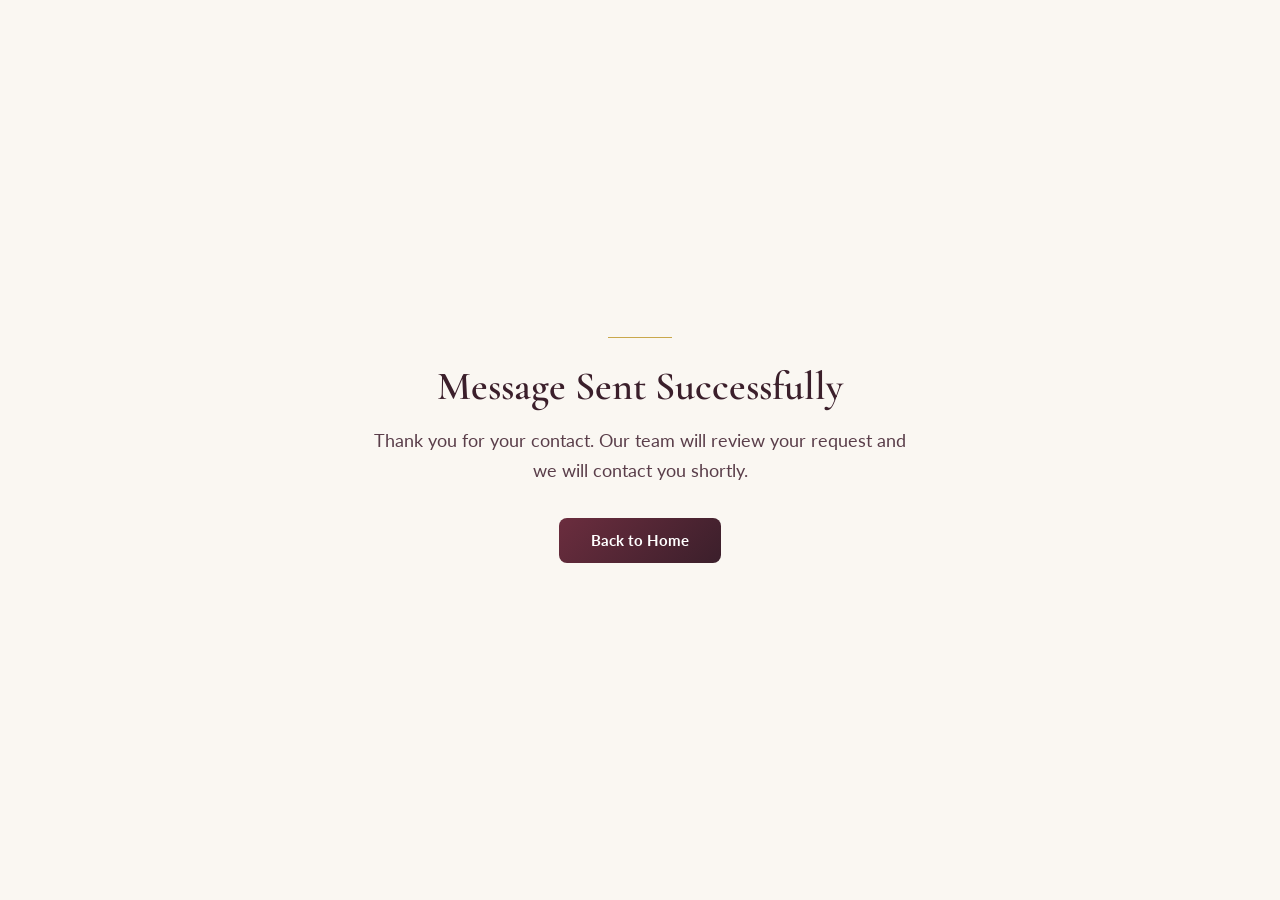
<file: thank-you-en.html>
<!DOCTYPE html>
<html lang="en">
<head>
  <meta charset="UTF-8" />
  <meta name="viewport" content="width=device-width, initial-scale=1.0" />
  <title>Message Sent — Omni Relax</title>
  <meta name="description" content="Your message was sent successfully. We will contact you shortly." />
  <link rel="preconnect" href="https://fonts.googleapis.com" />
  <link rel="preconnect" href="https://fonts.gstatic.com" crossorigin />
  <link href="https://fonts.googleapis.com/css2?family=Cormorant+Garamond:ital,wght@0,400;0,500;0,600;0,700;1,400;1,500;1,600&family=Lato:wght@300;400;700&display=swap" rel="stylesheet" />
  <link rel="stylesheet" href="style.css" />
  <style>
    .thankyou-section {
      min-height: 100vh;
      display: flex;
      align-items: center;
      justify-content: center;
      text-align: center;
      padding: 2rem;
    }
    .thankyou-content {
      max-width: 560px;
    }
    .thankyou-content h1 {
      font-family: 'Cormorant Garamond', serif;
      font-size: 2.5rem;
      font-weight: 600;
      color: #3b1f2b;
      margin-bottom: 1rem;
    }
    .thankyou-content p {
      font-family: 'Lato', sans-serif;
      font-size: 1.1rem;
      color: #5a3e4a;
      line-height: 1.7;
      margin-bottom: 2rem;
    }
    .thankyou-content a {
      display: inline-block;
      font-family: 'Lato', sans-serif;
      font-weight: 700;
      font-size: 0.95rem;
      color: #fff;
      background: linear-gradient(135deg, #6b2d3e, #3b1f2b);
      padding: 0.85rem 2rem;
      border-radius: 8px;
      text-decoration: none;
      transition: opacity 0.3s;
    }
    .thankyou-content a:hover {
      opacity: 0.85;
    }
  </style>
</head>
<body>
  <section class="thankyou-section">
    <div class="thankyou-content">
      <div class="gold-line-center" style="margin-bottom:1.5rem"></div>
      <h1>Message Sent Successfully</h1>
      <p>Thank you for your contact. Our team will review your request and we will contact you shortly.</p>
      <a href="/">Back to Home</a>
    </div>
  </section>
</body>
</html>
</file>
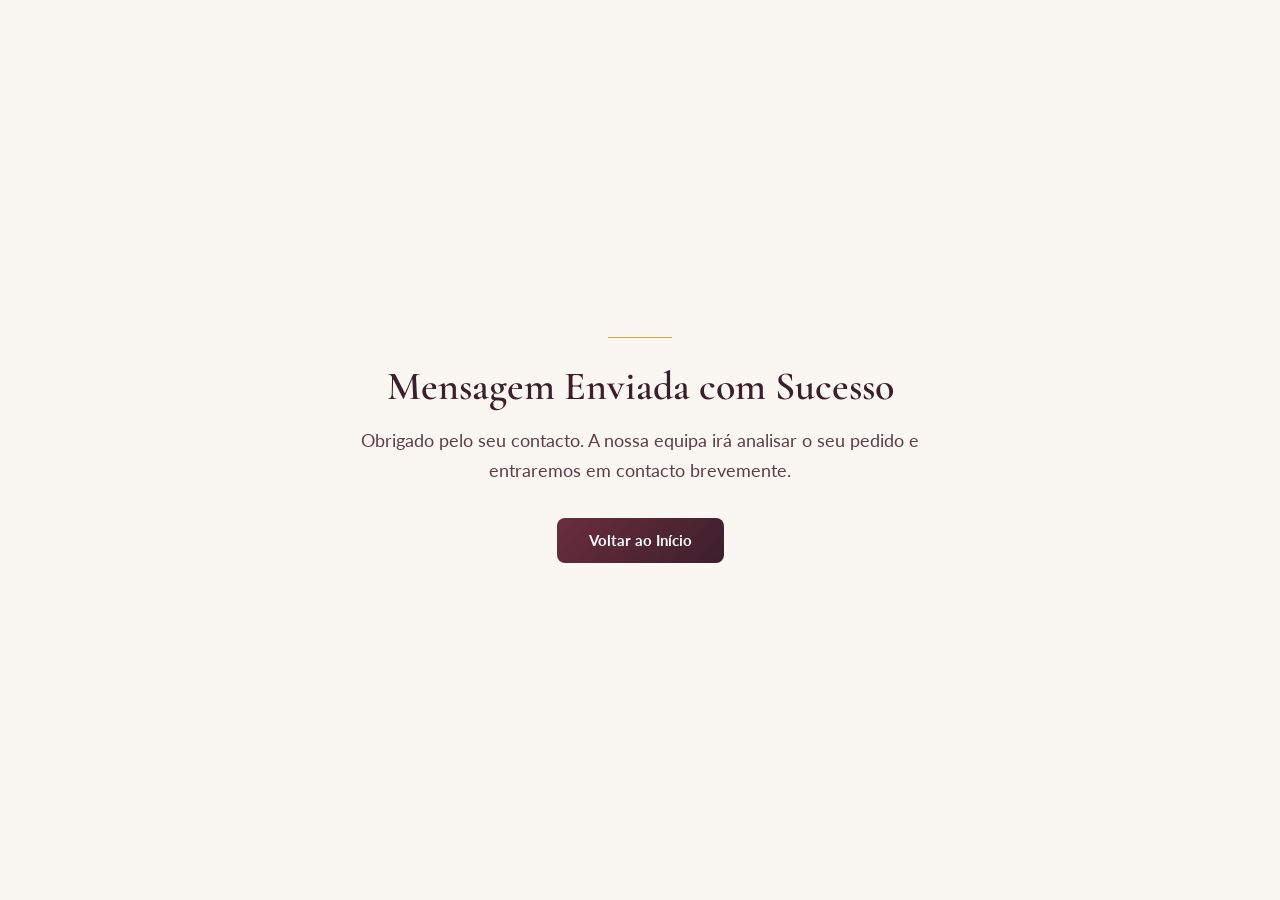
<file: thank-you.html>
<!DOCTYPE html>
<html lang="pt">
<head>
  <meta charset="UTF-8" />
  <meta name="viewport" content="width=device-width, initial-scale=1.0" />
  <title>Mensagem Enviada — Omni Relax</title>
  <meta name="description" content="A sua mensagem foi enviada com sucesso. Entraremos em contacto brevemente." />
  <link rel="preconnect" href="https://fonts.googleapis.com" />
  <link rel="preconnect" href="https://fonts.gstatic.com" crossorigin />
  <link href="https://fonts.googleapis.com/css2?family=Cormorant+Garamond:ital,wght@0,400;0,500;0,600;0,700;1,400;1,500;1,600&family=Lato:wght@300;400;700&display=swap" rel="stylesheet" />
  <link rel="stylesheet" href="style.css" />
  <style>
    .thankyou-section {
      min-height: 100vh;
      display: flex;
      align-items: center;
      justify-content: center;
      text-align: center;
      padding: 2rem;
    }
    .thankyou-content {
      max-width: 560px;
    }
    .thankyou-content h1 {
      font-family: 'Cormorant Garamond', serif;
      font-size: 2.5rem;
      font-weight: 600;
      color: #3b1f2b;
      margin-bottom: 1rem;
    }
    .thankyou-content p {
      font-family: 'Lato', sans-serif;
      font-size: 1.1rem;
      color: #5a3e4a;
      line-height: 1.7;
      margin-bottom: 2rem;
    }
    .thankyou-content a {
      display: inline-block;
      font-family: 'Lato', sans-serif;
      font-weight: 700;
      font-size: 0.95rem;
      color: #fff;
      background: linear-gradient(135deg, #6b2d3e, #3b1f2b);
      padding: 0.85rem 2rem;
      border-radius: 8px;
      text-decoration: none;
      transition: opacity 0.3s;
    }
    .thankyou-content a:hover {
      opacity: 0.85;
    }
  </style>
</head>
<body>
  <section class="thankyou-section">
    <div class="thankyou-content">
      <div class="gold-line-center" style="margin-bottom:1.5rem"></div>
      <h1>Mensagem Enviada com Sucesso</h1>
      <p>Obrigado pelo seu contacto. A nossa equipa irá analisar o seu pedido e entraremos em contacto brevemente.</p>
      <a href="/">Voltar ao Início</a>
    </div>
  </section>
</body>
</html>
</file>
<file: style.css>
/* ============================================================
   OMNI RELAX — STATIC SITE STYLESHEET
   ============================================================ */

/* ---------- CSS Custom Properties ---------- */
:root {
  --font-display: 'Cormorant Garamond', Georgia, serif;
  --font-body: 'Lato', system-ui, sans-serif;

  --color-wine: #722F37;
  --color-wine-dark: #5a2029;
  --color-espresso: #2C1810;
  --color-espresso-light: #5C3D2E;
  --color-gold: #C9A84C;
  --color-gold-light: #D4B86A;
  --color-gold-dark: #A8893A;
  --color-cream: #FAF7F2;
  --color-cream-2: #F5F0E8;
}

/* ---------- Reset & Base ---------- */
*, *::before, *::after { box-sizing: border-box; margin: 0; padding: 0; }
html { scroll-behavior: smooth; }
body {
  font-family: var(--font-body);
  color: var(--color-espresso);
  background: var(--color-cream);
  overflow-x: hidden;
  -webkit-font-smoothing: antialiased;
}
img, video { display: block; max-width: 100%; }
button { cursor: pointer; border: none; background: none; font-family: inherit; }
ul { list-style: none; }
address { font-style: normal; }
a { text-decoration: none; color: inherit; }
.hidden { display: none !important; }
.text-center { text-align: center; }
.block { display: block; }
.italic { font-style: italic; }

/* ---------- Container ---------- */
.container {
  width: 100%;
  max-width: 1200px;
  margin: 0 auto;
  padding: 0 1.5rem;
}

/* ============================================================
   NAVBAR
   ============================================================ */
.navbar {
  position: fixed;
  top: 0; left: 0; right: 0;
  z-index: 50;
  transition: all 0.5s ease;
  background: rgba(250,247,242,0.95);
  backdrop-filter: blur(12px);
  -webkit-backdrop-filter: blur(12px);
  box-shadow: 0 1px 3px rgba(0,0,0,0.08);
}
.navbar.at-top {
  background: transparent;
  box-shadow: none;
  backdrop-filter: none;
  -webkit-backdrop-filter: none;
}
.nav-inner {
  display: flex;
  align-items: center;
  justify-content: space-between;
  height: 4.5rem;
}
@media (min-width: 1024px) { .nav-inner { height: 5rem; } }

.nav-logo-link { display: flex; align-items: center; gap: 0.75rem; }
.nav-logo-text {
  font-family: var(--font-display);
  font-size: 1.5rem;
  font-weight: 600;
  letter-spacing: 0.025em;
  color: var(--color-wine);
  transition: color 0.5s;
}
@media (min-width: 1024px) { .nav-logo-text { font-size: 1.7rem; } }
.navbar.at-top .nav-logo-text { color: #fff; }

.nav-links {
  display: none;
  align-items: center;
  gap: 2rem;
}
@media (min-width: 1024px) { .nav-links { display: flex; } }

.nav-link {
  position: relative;
  font-family: var(--font-body);
  font-size: 0.875rem;
  font-weight: 500;
  letter-spacing: 0.025em;
  color: var(--color-espresso);
  transition: color 0.3s;
  padding: 0;
}
.nav-link:hover { color: var(--color-gold); }
.navbar.at-top .nav-link { color: rgba(255,255,255,0.85); }
.navbar.at-top .nav-link:hover { color: var(--color-gold-light); }
.nav-underline {
  position: absolute;
  bottom: -4px; left: 0;
  width: 0; height: 1px;
  background: var(--color-gold);
  transition: width 0.3s;
}
.nav-link:hover .nav-underline { width: 100%; }

.btn-fale-connosco {
  display: none;
  font-family: var(--font-body);
  font-size: 0.875rem;
  font-weight: 500;
  letter-spacing: 0.025em;
  padding: 0.625rem 1.5rem;
  background: var(--color-wine);
  color: #fff;
  border-radius: 2px;
  transition: background 0.3s;
}
.btn-fale-connosco:hover { background: var(--color-wine-dark); }
@media (min-width: 1024px) { .btn-fale-connosco { display: inline-flex; align-items: center; } }

.nav-hamburger {
  display: flex;
  align-items: center;
  justify-content: center;
  padding: 0.5rem;
  color: var(--color-espresso);
  transition: color 0.3s;
}
.navbar.at-top .nav-hamburger { color: #fff; }
@media (min-width: 1024px) { .nav-hamburger { display: none; } }

.nav-mobile-menu {
  display: none;
  flex-direction: column;
  padding: 1rem 1.5rem 1.5rem;
  background: rgba(250,247,242,0.97);
  border-top: 1px solid rgba(0,0,0,0.06);
  gap: 0.25rem;
}
.nav-mobile-menu.open { display: flex; }
.nav-mobile-link {
  font-family: var(--font-body);
  font-size: 0.9375rem;
  font-weight: 500;
  color: var(--color-espresso);
  padding: 0.625rem 0;
  text-align: left;
  border-bottom: 1px solid rgba(0,0,0,0.05);
  transition: color 0.3s;
}
.nav-mobile-link:hover { color: var(--color-gold); }
.nav-mobile-cta {
  margin-top: 0.75rem;
  font-family: var(--font-body);
  font-size: 0.875rem;
  font-weight: 500;
  letter-spacing: 0.025em;
  padding: 0.75rem 1.5rem;
  background: var(--color-wine);
  color: #fff;
  border-radius: 2px;
  transition: background 0.3s;
  text-align: center;
}
.nav-mobile-cta:hover { background: var(--color-wine-dark); }

/* ============================================================
   HERO SECTION
   ============================================================ */
.hero-section {
  position: relative;
  min-height: 100vh;
  display: flex;
  align-items: center;
  justify-content: center;
  overflow: hidden;
}
.hero-bg-wrapper { position: absolute; inset: 0; }
.hero-bg-img { width: 100%; height: 100%; object-fit: cover; }
.hero-bg-overlay {
  position: absolute; inset: 0;
  background: linear-gradient(to bottom, rgba(44,24,16,0.70) 0%, rgba(114,47,55,0.40) 50%, rgba(44,24,16,0.80) 100%);
}
.hero-content {
  position: relative;
  z-index: 10;
  text-align: center;
  padding-top: 5rem;
  padding-bottom: 5rem;
}
.hero-gold-line {
  height: 1px;
  background: var(--color-gold);
  width: 5rem;
  margin: 0 auto 2rem;
  animation: expandWidth 0.8s ease forwards;
}
.hero-eyebrow {
  font-family: var(--font-body);
  font-size: 0.875rem;
  letter-spacing: 0.3em;
  text-transform: uppercase;
  color: var(--color-gold-light);
  margin-bottom: 1.5rem;
  
  text-shadow:
    0 4px 12px rgba(0,0,0,0.75),
    0 10px 30px rgba(0,0,0,0.65),
    0 0 10px rgba(0,0,0,0.35);
  
  opacity: 0;
  transform: translateY(20px);
  animation: fadeUp 0.8s ease forwards 0.1s;
}
@media (min-width: 768px) { .hero-eyebrow { font-size: 1rem; } }
.hero-title {
  font-family: var(--font-display);
  font-size: clamp(2.25rem, 7vw, 4.5rem);
  font-weight: 600;
  line-height: 1.1;
  color: #fff;
  margin-bottom: 1.5rem;
  max-width: 56rem;
  margin-left: auto;
  margin-right: auto;

  text-shadow:
    0 4px 12px rgba(0,0,0,0.75),
    0 10px 30px rgba(0,0,0,0.65),
    0 0 10px rgba(0,0,0,0.35);

  opacity: 0;
  transform: translateY(20px);
  animation: fadeUp 0.8s ease forwards 0.25s;
}
.hero-title-italic {
  color: var(--color-gold-light);
  font-style: italic;
  margin-top: 0.5rem;
  font-weight: 600;
  letter-spacing: 0.02em;

  text-shadow:
    0 4px 12px rgba(0,0,0,0.75),
    0 10px 30px rgba(0,0,0,0.65),
    0 0 10px rgba(0,0,0,0.35);
}
.hero-subtitle {
  font-family: var(--font-body);
  font-size: 1rem;
  line-height: 1.7;
  color: #ffffff;

  text-shadow:
    0 4px 12px rgba(0,0,0,0.75),
    0 10px 30px rgba(0,0,0,0.65),
    0 0 10px rgba(0,0,0,0.35);

  max-width: 42rem;
  margin: 0 auto 2.5rem;
  opacity: 0;
  transform: translateY(20px);
  animation: fadeUp 0.8s ease forwards 0.4s;
}
@media (min-width: 768px) { .hero-subtitle { font-size: 1.125rem; } }
.hero-buttons {
  display: flex;
  flex-direction: column;
  align-items: center;
  justify-content: center;
  gap: 1rem;
  opacity: 0;
  transform: translateY(20px);
  animation: fadeUp 0.8s ease forwards 0.55s;
}
@media (min-width: 640px) { .hero-buttons { flex-direction: row; } }
.btn-primary {
  font-family: var(--font-body);
  font-size: 0.875rem;
  font-weight: 500;
  letter-spacing: 0.05em;
  padding: 0.875rem 2rem;
  background: var(--color-wine);
  color: #fff;
  border-radius: 2px;
  box-shadow: 0 10px 25px rgba(114,47,55,0.2);
  transition: background 0.3s, transform 0.2s;
}
.btn-primary:hover { background: var(--color-wine-dark); transform: translateY(-1px); }
.btn-outline-gold {
  font-family: var(--font-body);
  font-size: 0.875rem;
  font-weight: 500;
  letter-spacing: 0.05em;
  padding: 0.875rem 2rem;
  border: 1px solid rgba(201,168,76,0.4);
  color: var(--color-gold-light);
  border-radius: 2px;
  transition: background 0.3s, transform 0.2s;
}
.btn-outline-gold:hover { background: rgba(201,168,76,0.1); transform: translateY(-1px); }

.hero-scroll-indicator {
  position: absolute;
  bottom: 2rem;
  left: 50%;
  transform: translateX(-50%);
  opacity: 0;
  animation: fadeIn 1s ease forwards 1s;
}
.hero-scroll-bounce { animation: bounce 2s ease-in-out infinite; }
.chevron-down-gold { color: rgba(201,168,76,0.6); }

/* ============================================================
   SHARED SECTION STYLES
   ============================================================ */
.section-light-1 { padding: 6rem 0; background: #ffffff; }
.section-light-2 { padding: 6rem 0; background: var(--color-cream); }
.section-wine { position: relative; padding: 6rem 0; overflow: hidden; }
.section-contact { position: relative; padding: 6rem 0; overflow: hidden; }

.eyebrow-dark {
  font-family: var(--font-body);
  font-size: 0.875rem;
  letter-spacing: 0.25em;
  text-transform: uppercase;
  color: var(--color-gold-dark);
  margin-bottom: 1rem;
}
.eyebrow-gold {
  font-family: var(--font-body);
  font-size: 0.875rem;
  letter-spacing: 0.25em;
  text-transform: uppercase;
  color: var(--color-gold);
  margin-bottom: 1rem;
}
.section-heading-dark {
  font-family: var(--font-display);
  font-size: clamp(1.875rem, 4vw, 2.75rem);
  font-weight: 600;
  line-height: 1.2;
  color: var(--color-espresso);
  margin-bottom: 1.5rem;
}
.section-heading-white {
  font-family: var(--font-display);
  font-size: clamp(1.875rem, 4vw, 2.75rem);
  font-weight: 600;
  line-height: 1.2;
  color: #fff;
  margin-bottom: 1.5rem;
}
.text-wine { color: var(--color-wine); }
.text-gold-light { color: var(--color-gold-light); }
.text-espresso { color: var(--color-espresso); font-weight: 700; }

.gold-line { 
  width: 4rem; 
  height: 1px; 
  background: var(--color-gold); 
  margin-bottom: 2rem;
  animation: expandWidth 0.8s ease forwards;
}
.gold-line-center { 
  width: 4rem; 
  height: 1px; 
  background: var(--color-gold); 
  margin: 0 auto 1.5rem;
  animation: expandWidthCenter 0.8s ease forwards;
}

.section-subtext-white {
  font-family: var(--font-body);
  font-size: 0.95rem;
  line-height: 1.7;
  color: rgba(255,255,255,0.7);
  max-width: 36rem;
  margin: 0 auto;
}
.section-subtext-dark {
  font-family: var(--font-body);
  font-size: 0.95rem;
  line-height: 1.7;
  color: var(--color-espresso-light);
  max-width: 36rem;
  margin: 0 auto;
}
.body-text {
  font-family: var(--font-body);
  font-size: 0.95rem;
  line-height: 1.7;
  color: var(--color-espresso-light);
}
.section-header { margin-bottom: 4rem; }
@media (min-width: 1024px) { .section-header { margin-bottom: 5rem; } }

/* ============================================================
   ABOUT SECTION
   ============================================================ */
.about-grid { display: grid; gap: 3rem; align-items: center; }
@media (min-width: 1024px) {
  .about-grid { grid-template-columns: 1fr 1fr; gap: 5rem; }
}
.about-img-col { position: relative; }
.about-img-wrapper { position: relative; overflow: hidden; border-radius: 2px; }
.about-img { width: 100%; height: 400px; object-fit: cover; }
@media (min-width: 1024px) { .about-img { height: 500px; } }
.about-img-border {
  position: absolute; inset: 0;
  border: 1px solid rgba(201,168,76,0.2);
  border-radius: 2px;
  pointer-events: none;
}
.about-img-deco {
  position: absolute;
  bottom: -1rem; right: -1rem;
  width: 6rem; height: 6rem;
  border: 1px solid rgba(201,168,76,0.3);
  border-radius: 2px;
  display: none;
}
@media (min-width: 1024px) { .about-img-deco { display: block; } }
.about-paragraphs { display: flex; flex-direction: column; gap: 1.25rem; }

/* ============================================================
   SOLUTION SECTION
   ============================================================ */
.solution-bg-gradient {
  position: absolute; inset: 0;
  background: linear-gradient(135deg, #3D1520 0%, #722F37 50%, #4A1E28 100%);
}
.solution-bg-pattern {
  position: absolute; inset: 0;
  opacity: 0.03;
  background-image: url("data:image/svg+xml,%3Csvg width='60' height='60' viewBox='0 0 60 60' xmlns='http://www.w3.org/2000/svg'%3E%3Cg fill='none' fill-rule='evenodd'%3E%3Cg fill='%23ffffff' fill-opacity='1'%3E%3Cpath d='M36 34v-4h-2v4h-4v2h4v4h2v-4h4v-2h-4zm0-30V0h-2v4h-4v2h4v4h2V6h4V4h-4zM6 34v-4H4v4H0v2h4v4h2v-4h4v-2H6zM6 4V0H4v4H0v2h4v4h2V6h4V4H6z'/%3E%3C/g%3E%3C/g%3E%3C/svg%3E");
}
.solution-content { position: relative; z-index: 10; }
.solution-grid { display: grid; gap: 1.5rem; }
@media (min-width: 768px) { .solution-grid { grid-template-columns: 1fr 1fr; } }
@media (min-width: 1024px) { .solution-grid { grid-template-columns: 1fr 1fr 1fr; gap: 2rem; } }

.solution-card {
  padding: 2rem;
  border-radius: 2px;
  background: rgba(255,255,255,0.06);
  border: 1px solid rgba(255,255,255,0.08);
  transition: background 0.4s, border-color 0.4s, opacity 0.6s ease, transform 0.6s ease;
  opacity: 0;
  transform: translateY(30px);
}
.solution-card.visible { opacity: 1; transform: none; }
.solution-card:hover { background: rgba(255,255,255,0.1); border-color: rgba(201,168,76,0.2); }
.solution-card-icon {
  width: 3rem; height: 3rem;
  border-radius: 2px;
  background: rgba(201,168,76,0.1);
  display: flex; align-items: center; justify-content: center;
  margin-bottom: 1.25rem;
  transition: background 0.3s;
}
.solution-card:hover .solution-card-icon { background: rgba(201,168,76,0.2); }
.icon-gold { color: var(--color-gold); }
.icon-wine { color: var(--color-wine); }
.solution-card-title {
  font-family: var(--font-display);
  font-size: 1.125rem;
  font-weight: 600;
  color: #fff;
  margin-bottom: 0.75rem;
}
.solution-card-text {
  font-family: var(--font-body);
  font-size: 0.875rem;
  line-height: 1.7;
  color: rgba(255,255,255,0.6);
}

/* ============================================================
   PRODUCT SECTION
   ============================================================ */
.product-tabs {
  display: flex;
  align-items: center;
  justify-content: center;
  gap: 0.5rem;
  margin-bottom: 2rem;
}
.tab-btn {
  font-family: var(--font-body);
  font-size: 0.875rem;
  font-weight: 500;
  padding: 0.5rem 1.25rem;
  border-radius: 2px;
  transition: all 0.3s;
}
.tab-btn-inner { display: flex; align-items: center; gap: 0.5rem; }
.tab-active { background: var(--color-wine); color: #fff; }
.tab-inactive {
  background: transparent;
  color: var(--color-espresso-light);
  border: 1px solid rgba(201,168,76,0.3);
}
.tab-inactive:hover { border-color: rgba(201,168,76,0.6); }

.product-viewer-wrap { max-width: 56rem; margin: 0 auto 4rem; }
.product-viewer-box {
  position: relative;
  border-radius: 2px;
  overflow: hidden;
  border: 1px solid rgba(201,168,76,0.2);
  box-shadow: 0 20px 40px rgba(114,47,55,0.05);
}
.viewer-aspect {
  position: relative;
  width: 100%;
  padding-top: 62.5%;
  background: #1a1a1a;
}
.viewer-iframe, .viewer-video {
  position: absolute;
  top: 0; left: 0;
  width: 100%; height: 100%;
  object-fit: cover;
}
.bg-dark { background: #1a1a1a; }

.corner { position: absolute; width: 2rem; height: 2rem; }
.corner-tl { top: 0; left: 0; border-top: 2px solid rgba(201,168,76,0.4); border-left: 2px solid rgba(201,168,76,0.4); }
.corner-tr { top: 0; right: 0; border-top: 2px solid rgba(201,168,76,0.4); border-right: 2px solid rgba(201,168,76,0.4); }
.corner-bl { bottom: 0; left: 0; border-bottom: 2px solid rgba(201,168,76,0.4); border-left: 2px solid rgba(201,168,76,0.4); }
.corner-br { bottom: 0; right: 0; border-bottom: 2px solid rgba(201,168,76,0.4); border-right: 2px solid rgba(201,168,76,0.4); }

.viewer-hint {
  font-family: var(--font-body);
  font-size: 0.75rem;
  color: rgba(92,61,46,0.6);
  text-align: center;
  margin-top: 0.75rem;
  display: flex;
  align-items: center;
  justify-content: center;
  gap: 0.375rem;
}

.specs-wrap { max-width: 42rem; margin: 0 auto; }
.specs-title {
  font-family: var(--font-display);
  font-size: 1.25rem;
  font-weight: 600;
  color: var(--color-espresso);
  text-align: center;
  margin-bottom: 2rem;
}
.specs-grid {
  display: grid;
  grid-template-columns: 1fr 1fr;
  gap: 1.25rem 2rem;
}
@media (min-width: 768px) { .specs-grid { grid-template-columns: 1fr 1fr 1fr; } }
.spec-item { border-bottom: 1px solid rgba(201,168,76,0.15); padding-bottom: 0.75rem; }
.spec-label {
  font-family: var(--font-body);
  font-size: 0.75rem;
  letter-spacing: 0.1em;
  text-transform: uppercase;
  color: var(--color-gold-dark);
  margin-bottom: 0.25rem;
}
.spec-value {
  font-family: var(--font-body);
  font-size: 0.875rem;
  font-weight: 500;
  color: var(--color-espresso);
}

/* ============================================================
   PORTFOLIO SECTION
   ============================================================ */
.portfolio-grid { display: grid; gap: 3rem; align-items: center; }
@media (min-width: 1024px) {
  .portfolio-grid { grid-template-columns: 1fr 1fr; gap: 5rem; }
}
.portfolio-text-col { order: 2; }
@media (min-width: 1024px) { .portfolio-text-col { order: 1; } }
.portfolio-video-col { order: 1; }
@media (min-width: 1024px) { .portfolio-video-col { order: 2; } }
.portfolio-paragraphs { display: flex; flex-direction: column; gap: 1.25rem; margin-bottom: 2rem; }

.portfolio-location {
  display: inline-flex;
  align-items: center;
  gap: 0.75rem;
  padding: 0.75rem 1.25rem;
  background: rgba(114,47,55,0.05);
  border: 1px solid rgba(114,47,55,0.1);
  border-radius: 2px;
}
.location-name {
  font-family: var(--font-body);
  font-size: 0.875rem;
  font-weight: 600;
  color: var(--color-espresso);
}
.location-sub {
  font-family: var(--font-body);
  font-size: 0.75rem;
  color: var(--color-espresso-light);
}

.portfolio-video-wrap {
  border-radius: 2px;
  overflow: hidden;
  border: 1px solid rgba(201,168,76,0.2);
  box-shadow: 0 20px 40px rgba(114,47,55,0.05);
}
.portfolio-video-inner {
  position: relative;
  aspect-ratio: 16/9;
  background: #1a1a1a;
}
.portfolio-video { width: 100%; height: 100%; object-fit: cover; }
.portfolio-play-btn {
  position: absolute; inset: 0;
  display: flex; align-items: center; justify-content: center;
  background: rgba(44,24,16,0.3);
  transition: background 0.3s;
}
.portfolio-play-btn:hover { background: rgba(44,24,16,0.2); }
.play-btn-circle {
  width: 4rem; height: 4rem;
  border-radius: 50%;
  background: rgba(114,47,55,0.9);
  display: flex; align-items: center; justify-content: center;
  color: #fff;
  transition: transform 0.2s, background 0.3s;
}
.portfolio-play-btn:hover .play-btn-circle { transform: scale(1.05); background: var(--color-wine); }

/* ============================================================
   CONTACT SECTION
   ============================================================ */
.contact-bg-wrapper { position: absolute; inset: 0; }
.contact-bg-img { width: 100%; height: 100%; object-fit: cover; }
.contact-bg-overlay {
  position: absolute; inset: 0;
  background: linear-gradient(135deg, rgba(44,24,16,0.90) 0%, rgba(61,21,32,0.85) 50%, rgba(44,24,16,0.90) 100%);
}
.contact-content { position: relative; z-index: 10; }
.contact-header { margin-bottom: 4rem; }
.contact-grid { display: grid; gap: 3rem; max-width: 62.5rem; margin: 0 auto; }
@media (min-width: 1024px) { .contact-grid { grid-template-columns: 1fr 1fr; gap: 4rem; } }

.contact-company-name {
  font-family: var(--font-display);
  font-size: 1.25rem;
  font-weight: 600;
  color: #fff;
  margin-bottom: 2rem;
}
.contact-info-list { display: flex; flex-direction: column; gap: 1.5rem; }
.contact-info-item { display: flex; align-items: flex-start; gap: 1rem; }
.contact-icon-box {
  width: 2.5rem; height: 2.5rem;
  border-radius: 2px;
  background: rgba(201,168,76,0.1);
  display: flex; align-items: center; justify-content: center;
  flex-shrink: 0;
  margin-top: 0.125rem;
}
.contact-info-label {
  font-family: var(--font-body);
  font-size: 0.75rem;
  letter-spacing: 0.1em;
  text-transform: uppercase;
  color: rgba(255,255,255,0.5);
  margin-bottom: 0.25rem;
}
.contact-info-value { font-family: var(--font-body); font-size: 0.875rem; color: rgba(255,255,255,0.9); }
.contact-address { line-height: 1.6; }
.contact-divider-h {
  margin-top: 2.5rem;
  height: 1px;
  background: linear-gradient(to right, rgba(201,168,76,0.4), transparent);
}

.contact-form { display: flex; flex-direction: column; gap: 1.25rem; }
.form-row-2 { display: grid; gap: 1.25rem; }
@media (min-width: 640px) { .form-row-2 { grid-template-columns: 1fr 1fr; } }
.form-group { display: flex; flex-direction: column; gap: 0.5rem; }
.form-label {
  font-family: var(--font-body);
  font-size: 0.75rem;
  letter-spacing: 0.1em;
  text-transform: uppercase;
  color: rgba(255,255,255,0.5);
}
.form-input, .form-select, .form-textarea {
  font-family: var(--font-body);
  font-size: 0.875rem;
  padding: 0.75rem 1rem;
  background: rgba(255,255,255,0.06);
  border: 1px solid rgba(255,255,255,0.1);
  border-radius: 2px;
  color: #fff;
  outline: none;
  transition: border-color 0.3s;
  width: 100%;
}
.form-input::placeholder, .form-textarea::placeholder { color: rgba(255,255,255,0.3); }
.form-input:focus, .form-select:focus, .form-textarea:focus { border-color: rgba(201,168,76,0.4); }
.form-select { appearance: none; -webkit-appearance: none; cursor: pointer; }
.form-select option { color: #111; background: #fff; }
.form-textarea { resize: vertical; min-height: 7rem; }
.btn-submit {
  font-family: var(--font-body);
  font-size: 0.875rem;
  font-weight: 500;
  letter-spacing: 0.05em;
  padding: 0.875rem 2rem;
  background: var(--color-gold);
  color: var(--color-espresso);
  border-radius: 2px;
  display: inline-flex; align-items: center; justify-content: center; gap: 0.5rem;
  transition: background 0.3s, transform 0.2s;
  width: auto;
  align-self: flex-start;
}
.btn-submit:hover { background: var(--color-gold-light); transform: translateY(-1px); }
.form-success {
  display: flex;
  align-items: center;
  gap: 0.75rem;
  padding: 1rem;
  background: rgba(201,168,76,0.1);
  border: 1px solid rgba(201,168,76,0.3);
  border-radius: 2px;
  color: var(--color-gold-light);
  font-family: var(--font-body);
  font-size: 0.875rem;
}

/* ============================================================
   FOOTER
   ============================================================ */
.footer { background: var(--color-espresso); padding: 4rem 0 2rem; }
.footer-grid { display: grid; gap: 2.5rem; margin-bottom: 3rem; }
@media (min-width: 768px) { .footer-grid { grid-template-columns: 1fr 1fr 1fr; } }
.footer-brand {
  font-family: var(--font-display);
  font-size: 1.25rem;
  font-weight: 600;
  color: #fff;
  margin-bottom: 1rem;
}
.footer-brand-desc {
  font-family: var(--font-body);
  font-size: 0.875rem;
  line-height: 1.6;
  color: rgba(255,255,255,0.4);
  max-width: 18rem;
}
.footer-heading {
  font-family: var(--font-body);
  font-size: 0.75rem;
  letter-spacing: 0.2em;
  text-transform: uppercase;
  color: var(--color-gold);
  margin-bottom: 1rem;
}
.footer-links { display: flex; flex-direction: column; gap: 0.625rem; }
.footer-link {
  font-family: var(--font-body);
  font-size: 0.875rem;
  color: rgba(255,255,255,0.5);
  text-align: left;
  transition: color 0.3s;
}
.footer-link:hover { color: var(--color-gold); }
.footer-address {
  font-family: var(--font-body);
  font-size: 0.875rem;
  line-height: 1.7;
  color: rgba(255,255,255,0.5);
}
.footer-divider {
  height: 1px;
  background: linear-gradient(to right, transparent, rgba(201,168,76,0.2), transparent);
  margin-bottom: 2rem;
}
.footer-bottom {
  display: flex;
  flex-direction: column;
  align-items: center;
  justify-content: space-between;
  gap: 1rem;
}
@media (min-width: 768px) { .footer-bottom { flex-direction: row; } }
.footer-copy { font-family: var(--font-body); font-size: 0.75rem; color: rgba(255,255,255,0.3); }
.footer-location { font-family: var(--font-body); font-size: 0.75rem; color: rgba(255,255,255,0.2); }

/* ============================================================
   SCROLL ANIMATIONS
   ============================================================ */
[data-animate] {
  opacity: 0;
  transform: translateY(30px);
  transition: opacity 0.7s ease, transform 0.7s ease;
}
[data-animate].visible { opacity: 1; transform: none; }

.about-img-col[data-animate] { transform: translateX(-40px); }
.about-text-col[data-animate] { transform: translateX(40px); }
.about-img-col[data-animate].visible { transform: none; }
.about-text-col[data-animate].visible { transform: none; }

.portfolio-text-col[data-animate] { transform: translateX(-40px); }
.portfolio-video-col[data-animate] { transform: translateX(40px); }
.portfolio-text-col[data-animate].visible { transform: none; }
.portfolio-video-col[data-animate].visible { transform: none; }

.contact-info-col[data-animate] { transform: translateX(-40px); }
.contact-form-col[data-animate] { transform: translateX(40px); }
.contact-info-col[data-animate].visible { transform: none; }
.contact-form-col[data-animate].visible { transform: none; }

/* ============================================================
   KEYFRAMES
   ============================================================ */
@keyframes fadeUp {
  from { opacity: 0; transform: translateY(20px); }
  to   { opacity: 1; transform: none; }
}
@keyframes fadeIn {
  from { opacity: 0; }
  to   { opacity: 1; }
}
@keyframes bounce {
  0%, 100% { transform: translateY(0); }
  50%       { transform: translateY(8px); }
}
@keyframes expandWidth {
  from { width: 0; }
  to   { width: 4rem; }
}
@keyframes expandWidthCenter {
  from { width: 0; }
  to   { width: 4rem; }
}

/* ============================================================
   OUR STORY SECTION ADJUSTMENTS
   ============================================================ */

/* remove the forced video layout */
#historia .portfolio-video-inner {
  aspect-ratio: auto;
  background: transparent;
  position: relative;
}

/* display full image */
#historia img {
  width: 100%;
  height: auto;
  display: block; 
  object-fit: contain;
}

/* ============================================================
   LANGUAGE TOGGLE BUTTON
   ============================================================ */
.lang-toggle {
  display: none;
  align-items: center;
  gap: 0.35rem;
  font-family: var(--font-body);
  font-size: 0.8rem;
  font-weight: 700;
  letter-spacing: 0.08em;
  text-transform: uppercase;
  padding: 0.4rem 0.75rem;
  border: 1.5px solid var(--color-gold);
  border-radius: 2px;
  color: var(--color-gold);
  background: transparent;
  transition: background 0.3s, color 0.3s, border-color 0.3s;
  cursor: pointer;
  white-space: nowrap;
  margin-left: 0.75rem;
}
.lang-toggle:hover {
  background: var(--color-gold);
  color: #fff;
}
.navbar.at-top .lang-toggle {
  border-color: rgba(255,255,255,0.7);
  color: rgba(255,255,255,0.85);
}
.navbar.at-top .lang-toggle:hover {
  border-color: var(--color-gold-light);
  background: var(--color-gold-light);
  color: #fff;
}
@media (min-width: 1024px) {
  .lang-toggle { display: inline-flex; }
}

/* Mobile lang toggle inside mobile menu */
.nav-mobile-lang {
  display: flex;
  align-items: center;
  justify-content: center;
  gap: 0.35rem;
  font-family: var(--font-body);
  font-size: 0.875rem;
  font-weight: 700;
  letter-spacing: 0.08em;
  text-transform: uppercase;
  padding: 0.625rem 1.5rem;
  border: 1.5px solid var(--color-gold);
  border-radius: 2px;
  color: var(--color-gold);
  background: transparent;
  margin-top: 0.5rem;
  transition: background 0.3s, color 0.3s;
  cursor: pointer;
  width: 100%;
  text-align: center;
}
.nav-mobile-lang:hover {
  background: var(--color-gold);
  color: #fff;
}

/* White background section */
.section-white { padding: 6rem 0; background: #ffffff; }


/* Disable animation ONLY for portfolio section on mobile */
@media (max-width: 768px) {
  #portfolio [data-animate] {
    opacity: 1 !important;
    transform: none !important;
    transition: none !important;
  }
}
</file>
